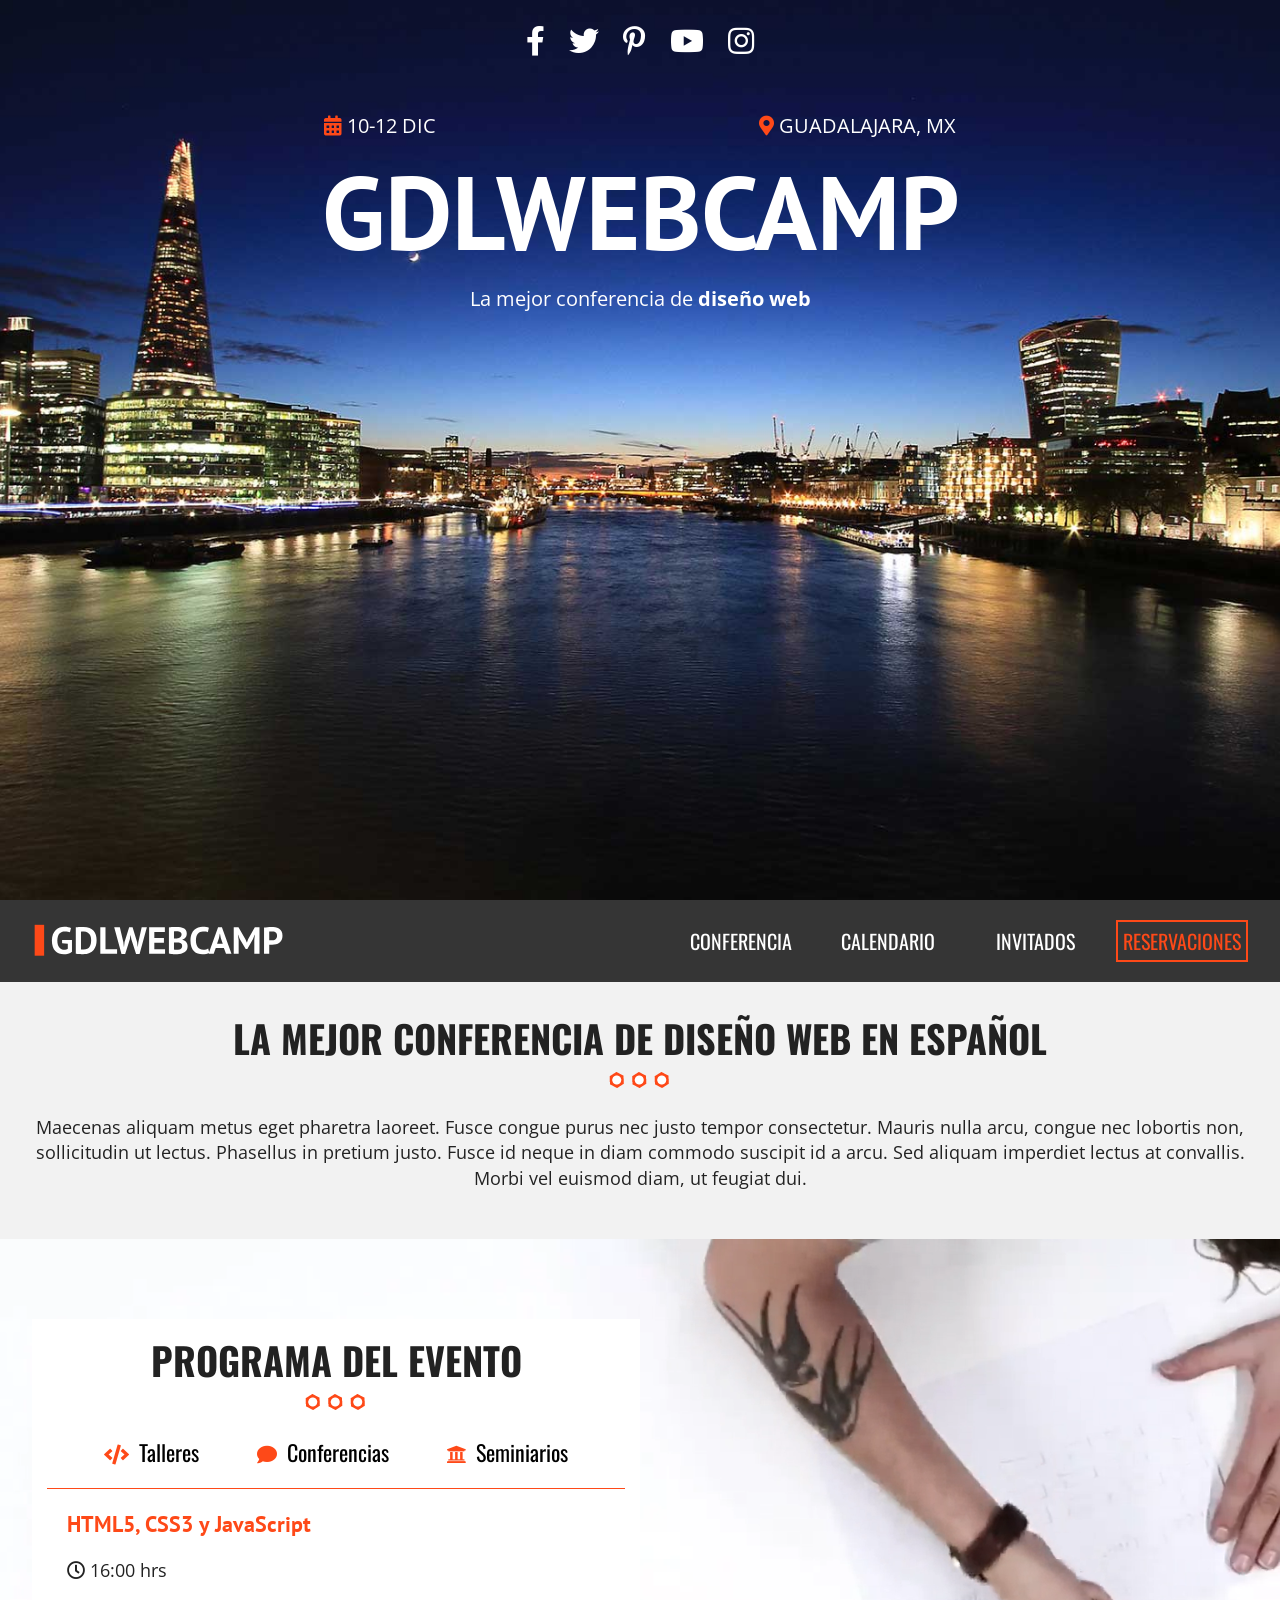
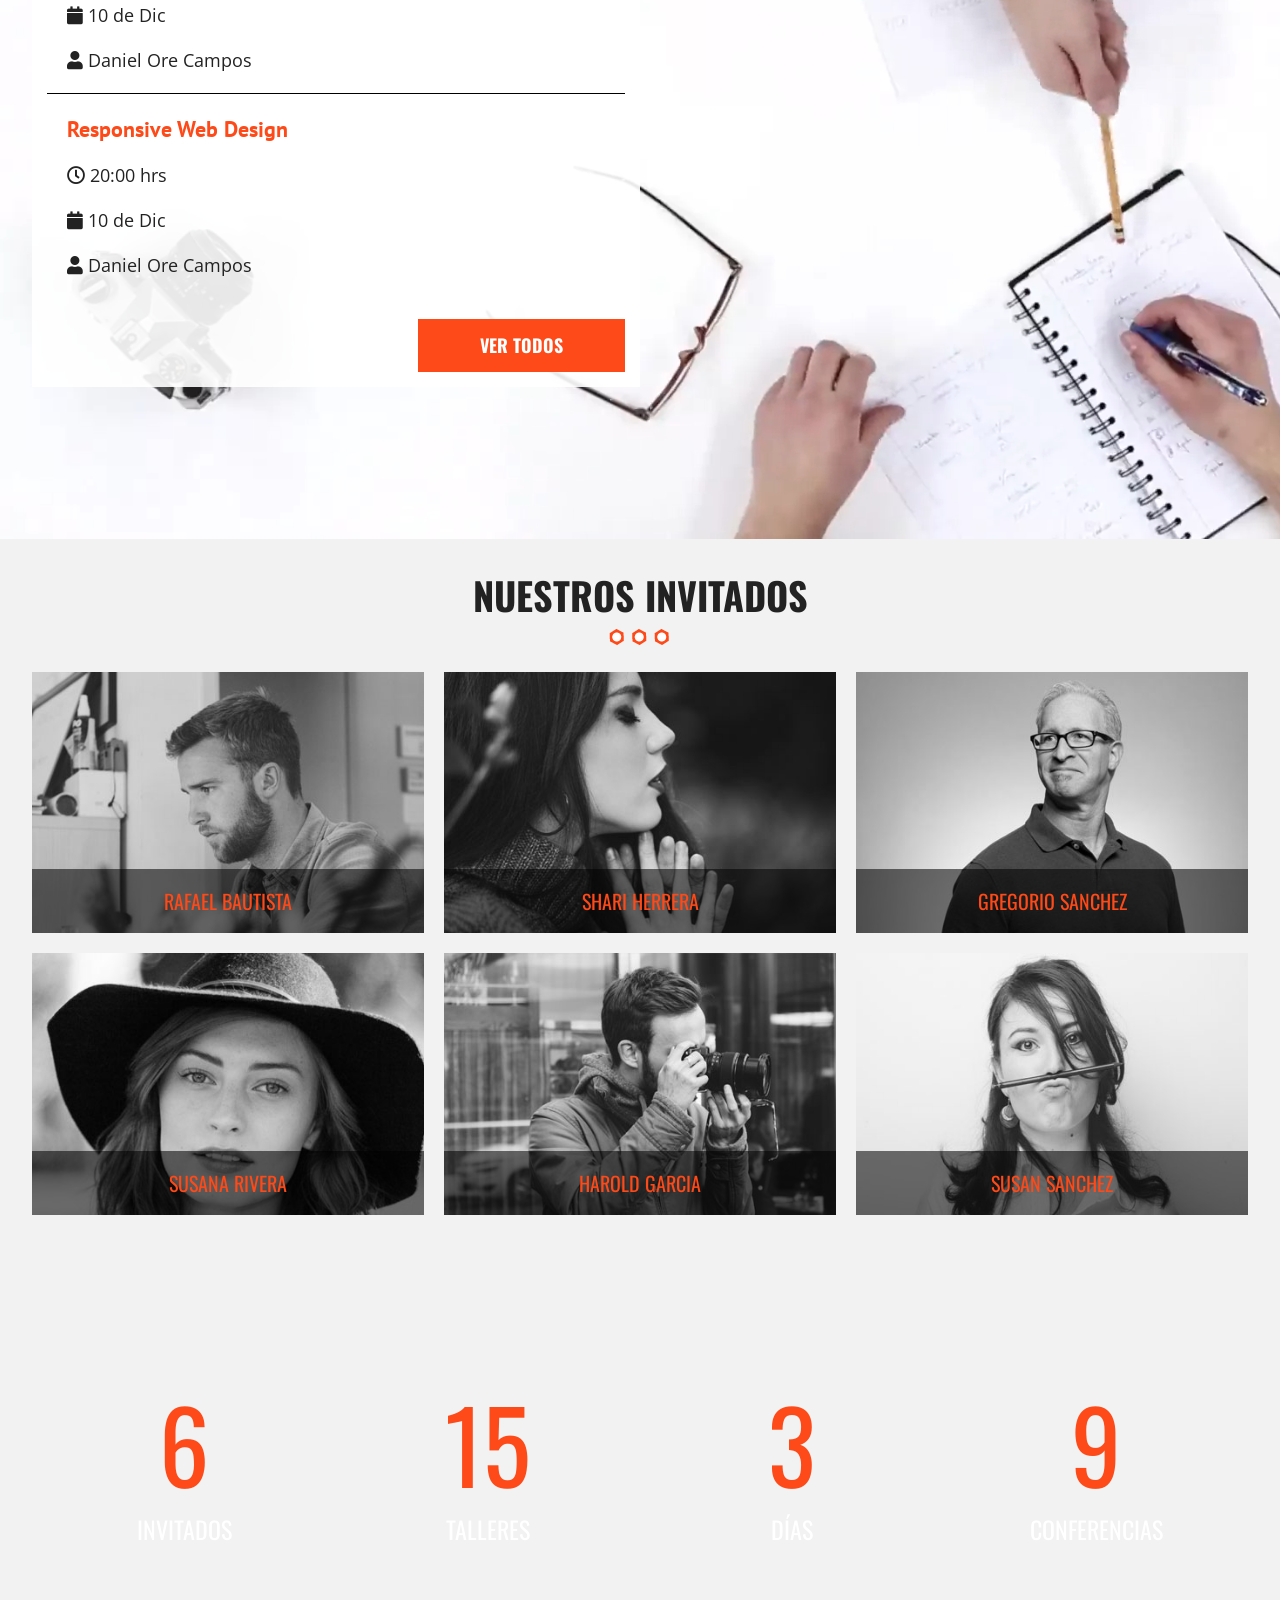
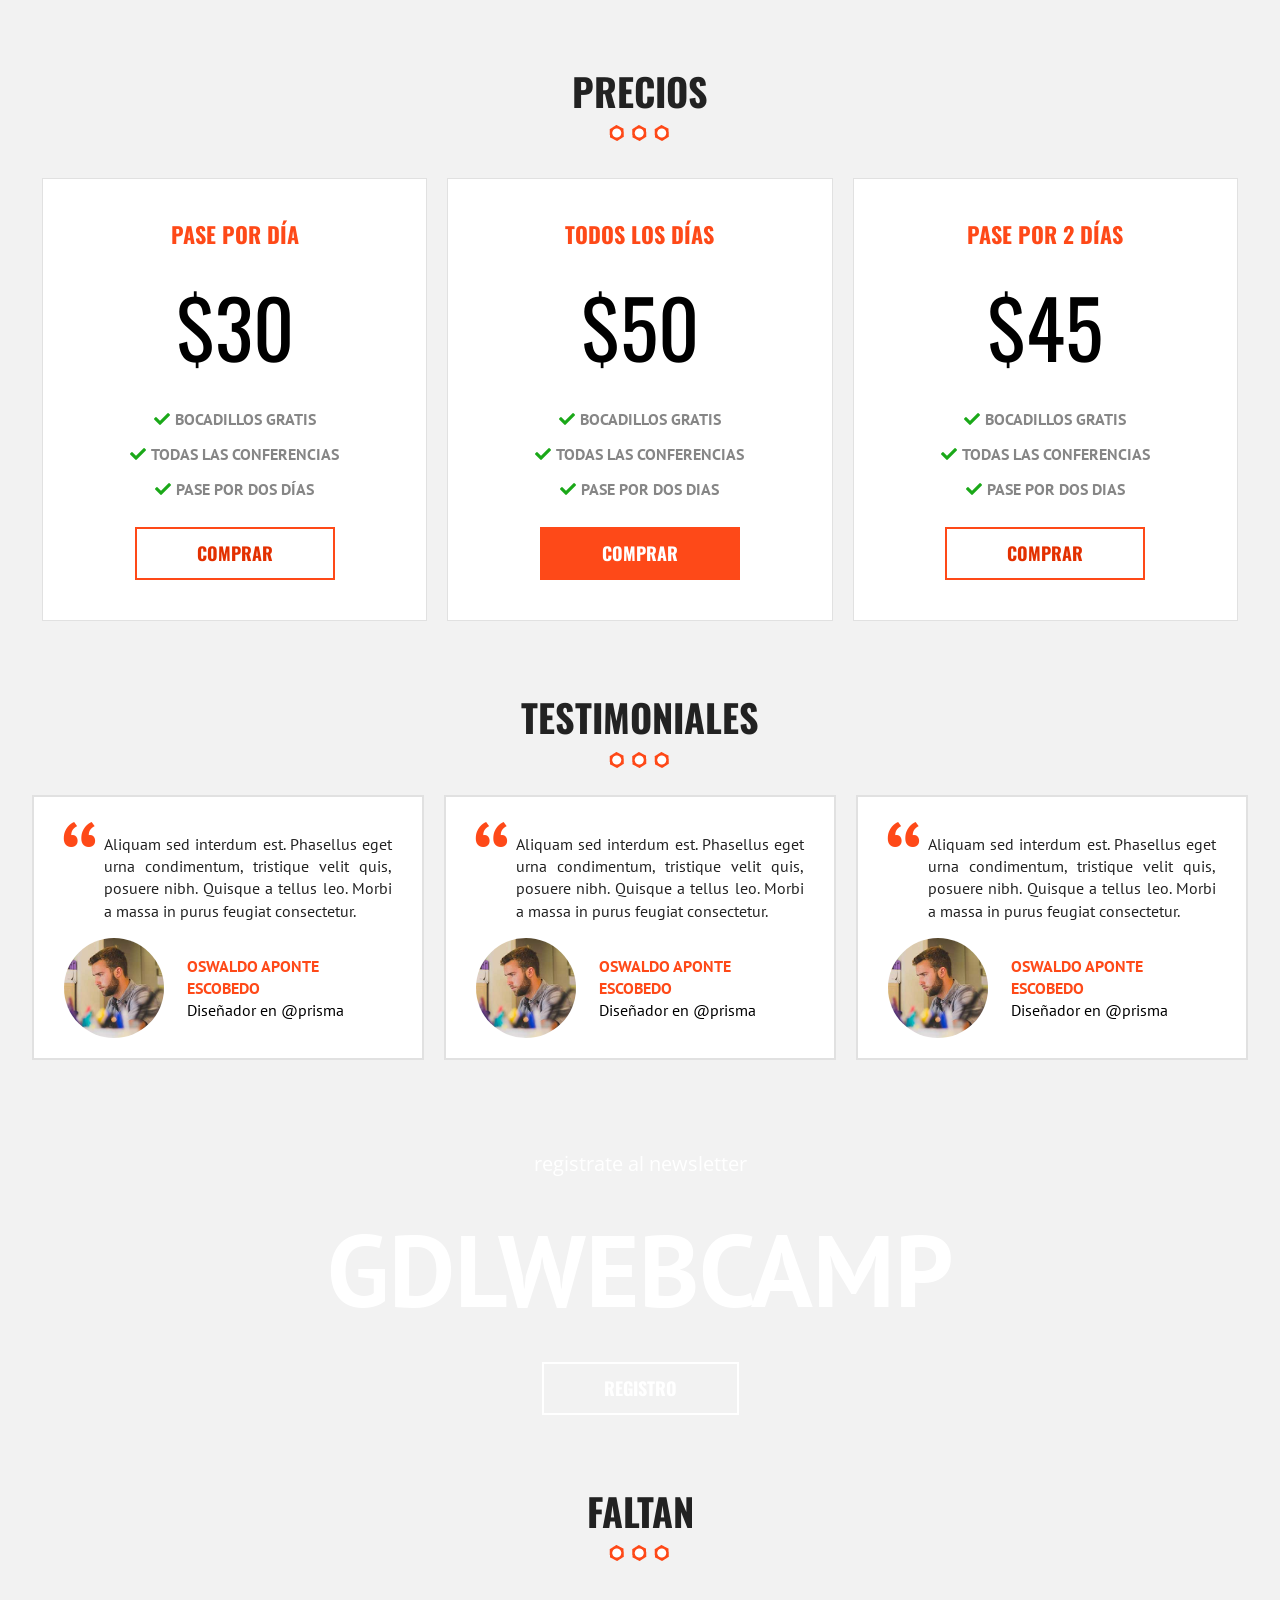
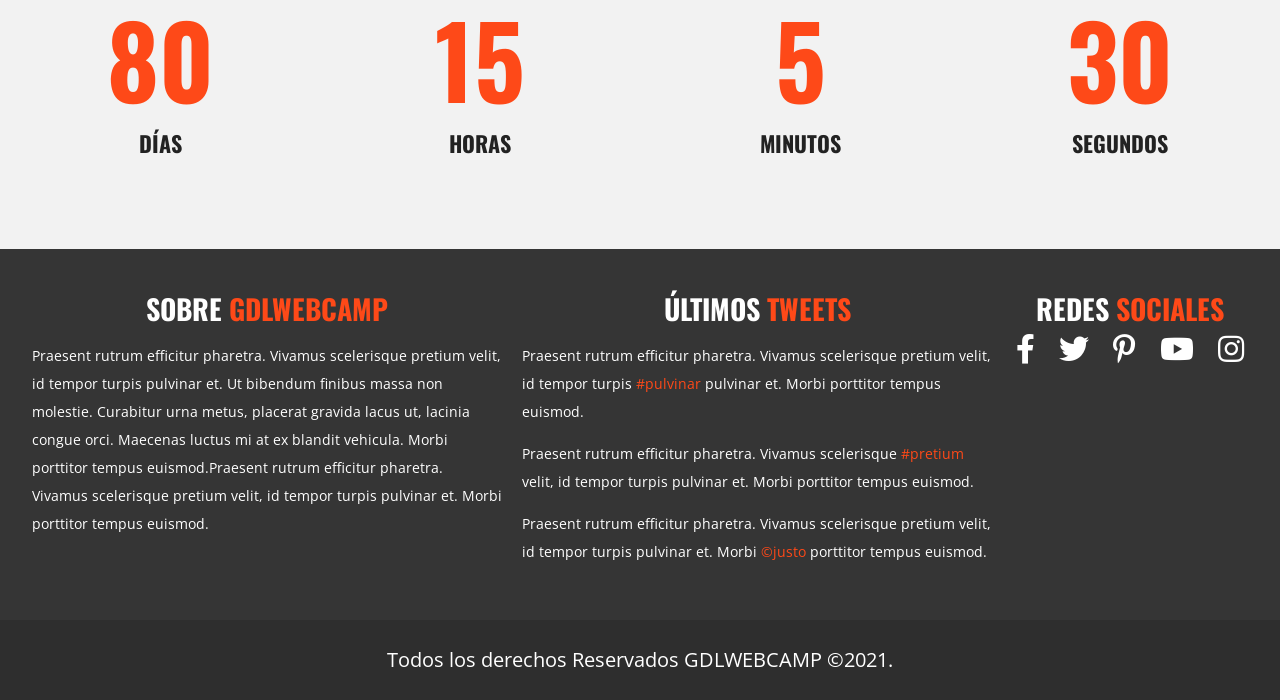
<file: index.html>
<!doctype html>
<html class="no-js" lang="es">

<head>
   <meta charset="utf-8">
   <title>Gdl Web Camp</title>
   <meta name="description" content="">
   <meta name="viewport" content="width=device-width, initial-scale=1">

   <link rel="manifest" href="site.webmanifest">
   <link rel="apple-touch-icon" href="icon.png">
   <!-- Place favicon.ico in the root directory -->
   <link rel="preconnect" href="https://fonts.gstatic.com">
   <link href="https://fonts.googleapis.com/css2?family=Open+Sans&family=Oswald&family=PT+Sans&display=swap"
      rel="stylesheet">
   <link rel="stylesheet" href="css/normalize.css">
   <link rel="stylesheet" href="css/main.css">
   <link rel="stylesheet" href="css/all.min.css">

   <meta name="theme-color" content="#fafafa">
</head>

<body>
   <!--[if IE]>
    <p class="browserupgrade">You are using an <strong>outdated</strong> browser. Please <a href="https://browsehappy.com/">upgrade your browser</a> to improve your experience and security.</p>
  <![endif]-->

   <!-- Add your site or application content here -->
   <header class="site-header">
      <div class="hero">
         <div class="contenido-header">
            <nav class="redes-sociales">
               <a href="#"><i class="fab fa-facebook-f"></i></a>
               <a href="#"><i class="fab fa-twitter"></i></a>
               <a href="#"><i class="fab fa-pinterest-p"></i></a>
               <a href="#"><i class="fab fa-youtube"></i></a>
               <a href="#"><i class="fab fa-instagram"></i></a>
            </nav>
            <div class="informacion-evento">

               <div class="fecha-sitio">
                  <p class="fecha"><i class="fas fa-calendar-alt"></i> 10-12 Dic</p>
                  <p class="ciudad"><i class="fas fa-map-marker-alt"></i> Guadalajara, MX</p>
               </div>
               <h1 class="nombre-sitio">GdlWebCamp</h1>
               <p class="slogan">La mejor conferencia de <span>diseño web</span></p>
            </div>
         </div><!-- contenido-header -->
      </div><!-- .hero -->
   </header> <!-- site-header -->

   <div class="barra">
      <div class="contenedor contenido-barra">
         <div class="logo-disposicion">
            <img src="img/logo.svg" alt="logo GdlWebCamp">
         
            <div class="menu-movil">
               <span></span>
               <span></span>
               <span></span>
            </div>
         </div>
         
         <nav class="navegacion-principal">
            <a href="#">Conferencia</a> <!-- target="_blank -->
            <a href="#">Calendario</a>
            <a href="#">Invitados</a>
            <a href="registro.html">Reservaciones</a>
         </nav>
         
      </div> <!-- contenedor -->
   </div>   <!-- Barra -->

   <section class="seccion contenedor"> 
      <h2>La mejor conferencia de diseño web en español</h2>
      <p>
         Maecenas aliquam metus eget pharetra laoreet. Fusce congue purus nec justo tempor consectetur. Mauris nulla arcu, congue nec lobortis non, sollicitudin ut lectus. Phasellus in pretium justo. Fusce id neque in diam commodo suscipit id a arcu. Sed aliquam imperdiet lectus at convallis. Morbi vel euismod diam, ut feugiat dui. 
      </p>
   </section>

   <section class="programa">
      <div class="contenedor-video">
         <video autoplay loop muted poster="img/bg-talleres.jpg">
            <source src="video/video.mp4" type="video/mp4">
            <source src="video/video.webm" type="video/webm">
            <source src="video/video.ogv" type="video/ogg">
         </video>
      </div> <!-- contenedor-video -->
      <div class="contenido-programa">
         <div class="contenedor">
            <div class="programa-evento">
               <h2>Programa del Evento</h2>
               <nav class="menu-programa">
                  <a href="#talleres"><i class="fas fa-code"></i> Talleres</a>
                  <a href="#conferencias"><i class="fas fa-comment"></i> Conferencias</a>
                  <a href="#seminiarios"><i class="fas fa-university"></i> Seminiarios</a>
               </nav>
               <div id="talleres" class="info-curso ocultar clearfix">
                  <section class="detalle-evento">
                     <h3>HTML5, CSS3 y JavaScript</h3>
                     <p><i class="far fa-clock"></i> 16:00 hrs</p>
                     <p><i class="fas fa-calendar"></i> 10 de Dic</p>
                     <p><i class="fas fa-user"></i> Daniel Ore Campos</p>
                  </section>
                  <section class="detalle-evento">
                     <h3>Responsive Web Design</h3>
                     <p><i class="far fa-clock"></i> 20:00 hrs</p>
                     <p><i class="fas fa-calendar"></i> 10 de Dic</p>
                     <p><i class="fas fa-user"></i> Daniel Ore Campos</p>
                  </section>
                  <div class="alinear-derecha">
                     <a href="#" class="boton">Ver todos</a>
                  </div>
               </div> <!-- #talleres -->
            </div> <!-- programa-evento -->
         </div> <!-- contenedor -->
      </div> <!-- contenido-programa -->
   </section> <!-- programa -->

   <section class="invitados contenedor seccion">
      <h2>Nuestros invitados</h2>
      <div class="lista-invitados">
         <div class="invitado">
            <img src="img/invitado1.jpg" alt="Invitado 1">
            <p>Rafael Bautista</p>
         </div>
         <div class="invitado">
            <img src="img/invitado2.jpg" alt="Invitado 2">
            <p>Shari Herrera</p>
         </div>
         <div class="invitado">
            <img src="img/invitado3.jpg" alt="Invitado 3">
            <p>Gregorio Sanchez</p>
         </div>
         <div class="invitado">
            <img src="img/invitado4.jpg" alt="Invitado 4">
            <p>Susana Rivera</p>
         </div>
         <div class="invitado">
            <img src="img/invitado5.jpg" alt="Invitado 5">
            <p>Harold Garcia</p>
         </div>
         <div class="invitado">
            <img src="img/invitado6.jpg" alt="Invitado 6">
            <p>Susan Sanchez</p>
         </div>
      </div>
   </section> <!-- invitados -->

   <div class="contador parallax">
      <div class="contenido-contador contenedor"> 
         <ul class="resumen-evento">
            <li><p class="numero">6</p> Invitados</li>
            <li><p class="numero">15</p> Talleres</li>
            <li><p class="numero">3</p> Días</li>
            <li><p class="numero">9</p> Conferencias</li>
         </ul>
      </div>
   </div>
   
   <section class="seccion">
      <h2>precios</h2>
      <div class="contenedor">
         <ul class="lista-precios">
            <li>
               <div class="tabla-precio">
                  <h3>Pase por día</h3>
                  <p class="numero">$30</p>
                  <ul>
                     <li>Bocadillos Gratis</li>
                     <li>Todas las conferencias</li>
                     <li>Pase por dos días</li>
                  </ul>
                  <div class="alinear-centro">
                     <a class="boton hollow" href="#">Comprar</a>
                  </div>
               </div>
            </li>
            <li>
               <div class="tabla-precio">
                  <h3>Todos los días</h3>
                  <p class="numero">$50</p>
                  <ul>
                     <li>Bocadillos Gratis</li>
                     <li>Todas las conferencias</li>
                     <li>Pase por dos dias</li>
                  </ul>
                  <div class="alinear-centro">
                     <a class="boton" href="#">Comprar</a>
                  </div>
               </div>
            </li>
            <li>
               <div class="tabla-precio">
                  <h3>Pase por 2 días</h3>
                  <p class="numero">$45</p>
                  <ul>
                     <li>Bocadillos Gratis</li>
                     <li>Todas las conferencias</li>
                     <li>Pase por dos dias</li>
                  </ul>
                  <div class="alinear-centro">
                     <a class="boton hollow" href="#">Comprar</a>
                  </div>
               </div>
            </li>
         </ul>
      </div>
   </section>

   <!-- Mapa -->
   <div class="mapa" id="mapa"></div>

   <!-- Testimoniales -->
   <section class="seccion contenedor">
      <h2>Testimoniales</h2>
      <div class="contenido-testimonial">
         <blockquote class="testimonial">
               <p>
                  Aliquam sed interdum est. Phasellus eget urna condimentum, tristique velit quis, posuere nibh. Quisque a tellus leo. Morbi a massa in purus feugiat consectetur.
               </p>
               <footer class="info-testimonial">
                  <img src="img/testimonial.jpg" alt="Imagen testimonial">
                  <cite>Oswaldo Aponte Escobedo <span>Diseñador en @prisma</span></cite>
               </footer>
         </blockquote> <!-- testimonial -->
         <blockquote class="testimonial">
            <p>
               Aliquam sed interdum est. Phasellus eget urna condimentum, tristique velit quis, posuere nibh. Quisque a tellus leo. Morbi a massa in purus feugiat consectetur.
            </p>
            <footer class="info-testimonial">
               <img src="img/testimonial.jpg" alt="Imagen testimonial">
               <cite>Oswaldo Aponte Escobedo <span>Diseñador en @prisma</span></cite>
            </footer>
         </blockquote> <!-- testimonial -->
         <blockquote class="testimonial">
            <p>
               Aliquam sed interdum est. Phasellus eget urna condimentum, tristique velit quis, posuere nibh. Quisque a tellus leo. Morbi a massa in purus feugiat consectetur.
            </p>
            <footer class="info-testimonial">
               <img src="img/testimonial.jpg" alt="Imagen testimonial">
               <cite>Oswaldo Aponte Escobedo <span>Diseñador en @prisma</span></cite>
            </footer>
         </blockquote> <!-- testimonial -->
      </div> <!-- contenido-testimonial -->

   </section>

   <div class="newsletter parallax">
      <div class="contenido-newsletter contenedor">
         <p>Registrate al newsletter</p>
         <h3>GdlWebCamp</h3>
         <a class="boton transparente" href="#">Registro</a>
      </div>
   </div>

   <!-- Cuenta Regresiva -->
   <section class="seccion">
      <h2>Faltan</h2>
      <div class="cuenta-regresiva">
         <ul class="resumento-cuenta-regresiva">
            <li><p class="numero">80</p> días</li>
            <li><p class="numero">15</p> horas</li>
            <li><p class="numero">5</p> minutos</li>
            <li><p class="numero">30</p> segundos</li>
         </ul>
      </div>
   </section>

   <footer class="footer">
      <div class="contenido-footer contenedor">
          <div class="footer-informacion">
              <h3>Sobre <span>gdlwebcamp</span></h3>
              <p>
                 Praesent rutrum efficitur pharetra. Vivamus scelerisque pretium velit, id tempor turpis pulvinar et. Ut bibendum finibus massa non molestie. Curabitur urna metus, placerat gravida lacus ut, lacinia congue orci. Maecenas luctus mi at ex blandit vehicula. Morbi porttitor tempus euismod.Praesent rutrum efficitur pharetra. Vivamus scelerisque pretium velit, id tempor turpis pulvinar et. Morbi porttitor tempus euismod. 
              </p>
          </div>
          <div class="ultimos-tweets">
              <h3>Últimos <span>tweets</span></h3>
              <p>
                  Praesent rutrum efficitur pharetra. Vivamus scelerisque pretium velit, id tempor turpis <span>#pulvinar</span> pulvinar et. Morbi porttitor tempus euismod.
              </p>
              <p>
                  Praesent rutrum efficitur pharetra. Vivamus scelerisque <span>#pretium</span> velit, id tempor turpis pulvinar et. Morbi porttitor tempus euismod.
              </p>
              <p>
                  Praesent rutrum efficitur pharetra. Vivamus scelerisque pretium velit, id tempor turpis pulvinar et. Morbi <span>&copy;justo</span> porttitor tempus euismod.
              </p>
          </div>
          <div class="menu">
              <h3>Redes <span>sociales</span></h3>
              <nav class="redes-sociales">
               <a href="#"><i class="fab fa-facebook-f"></i></a>
               <a href="#"><i class="fab fa-twitter"></i></a>
               <a href="#"><i class="fab fa-pinterest-p"></i></a>
               <a href="#"><i class="fab fa-youtube"></i></a>
               <a href="#"><i class="fab fa-instagram"></i></a>
            </nav>
          </div>
      </div>
      <p class="copyright">
          Todos los derechos Reservados GDLWEBCAMP &copy;2021.
      </p>
  </footer>





   <!-- Final -->

   <script src="js/vendor/modernizr-3.8.0.min.js"></script>
   <script src="https://code.jquery.com/jquery-3.4.1.min.js"
      integrity="sha256-CSXorXvZcTkaix6Yvo6HppcZGetbYMGWSFlBw8HfCJo=" crossorigin="anonymous"></script>
   <script>window.jQuery || document.write('<script src="js/vendor/jquery-3.4.1.min.js"><\/script>')</script>
   <script src="js/plugins.js"></script>
   <script src="js/main.js"></script>

   <!-- Google Analytics: change UA-XXXXX-Y to be your site's ID. -->
   <script>
      window.ga = function () { ga.q.push(arguments) }; ga.q = []; ga.l = +new Date;
      ga('create', 'UA-XXXXX-Y', 'auto'); ga('set', 'transport', 'beacon'); ga('send', 'pageview')
   </script>
   <script src="https://www.google-analytics.com/analytics.js" async></script>
</body>

</html>
</file>
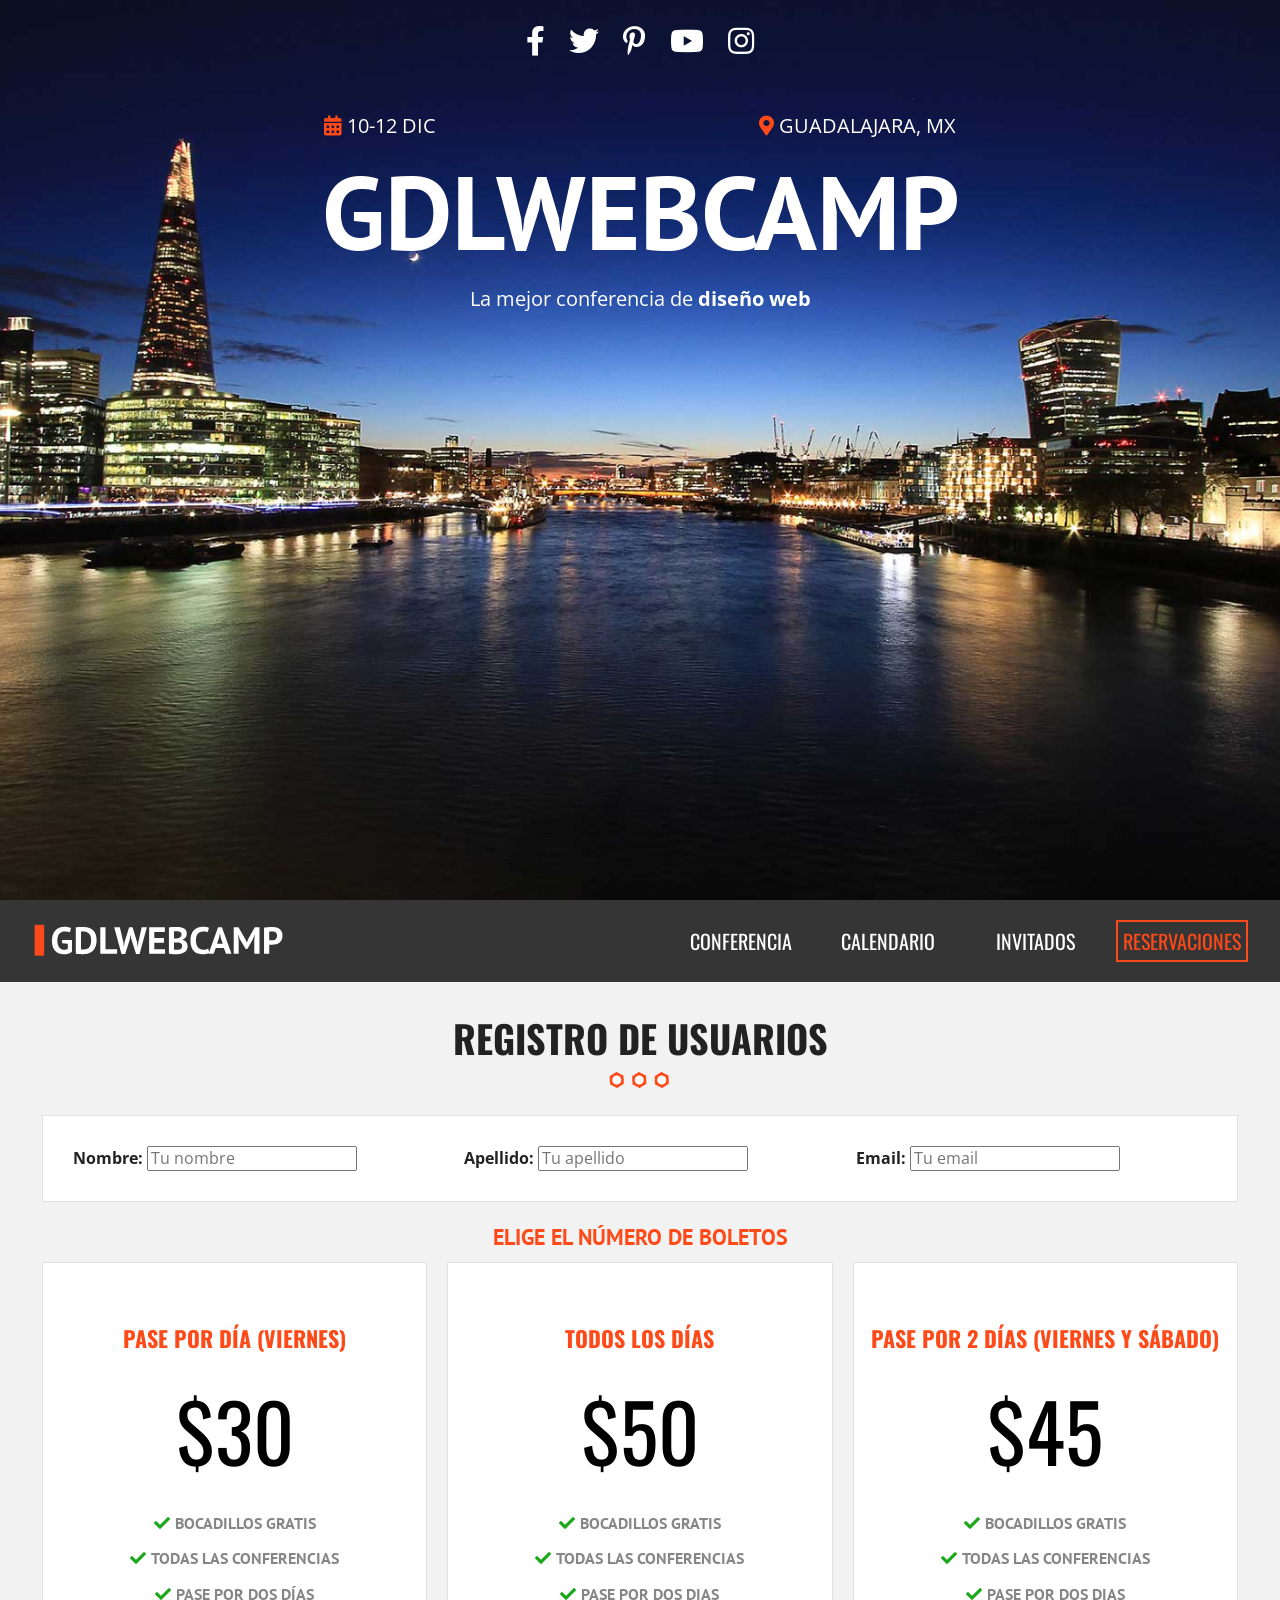
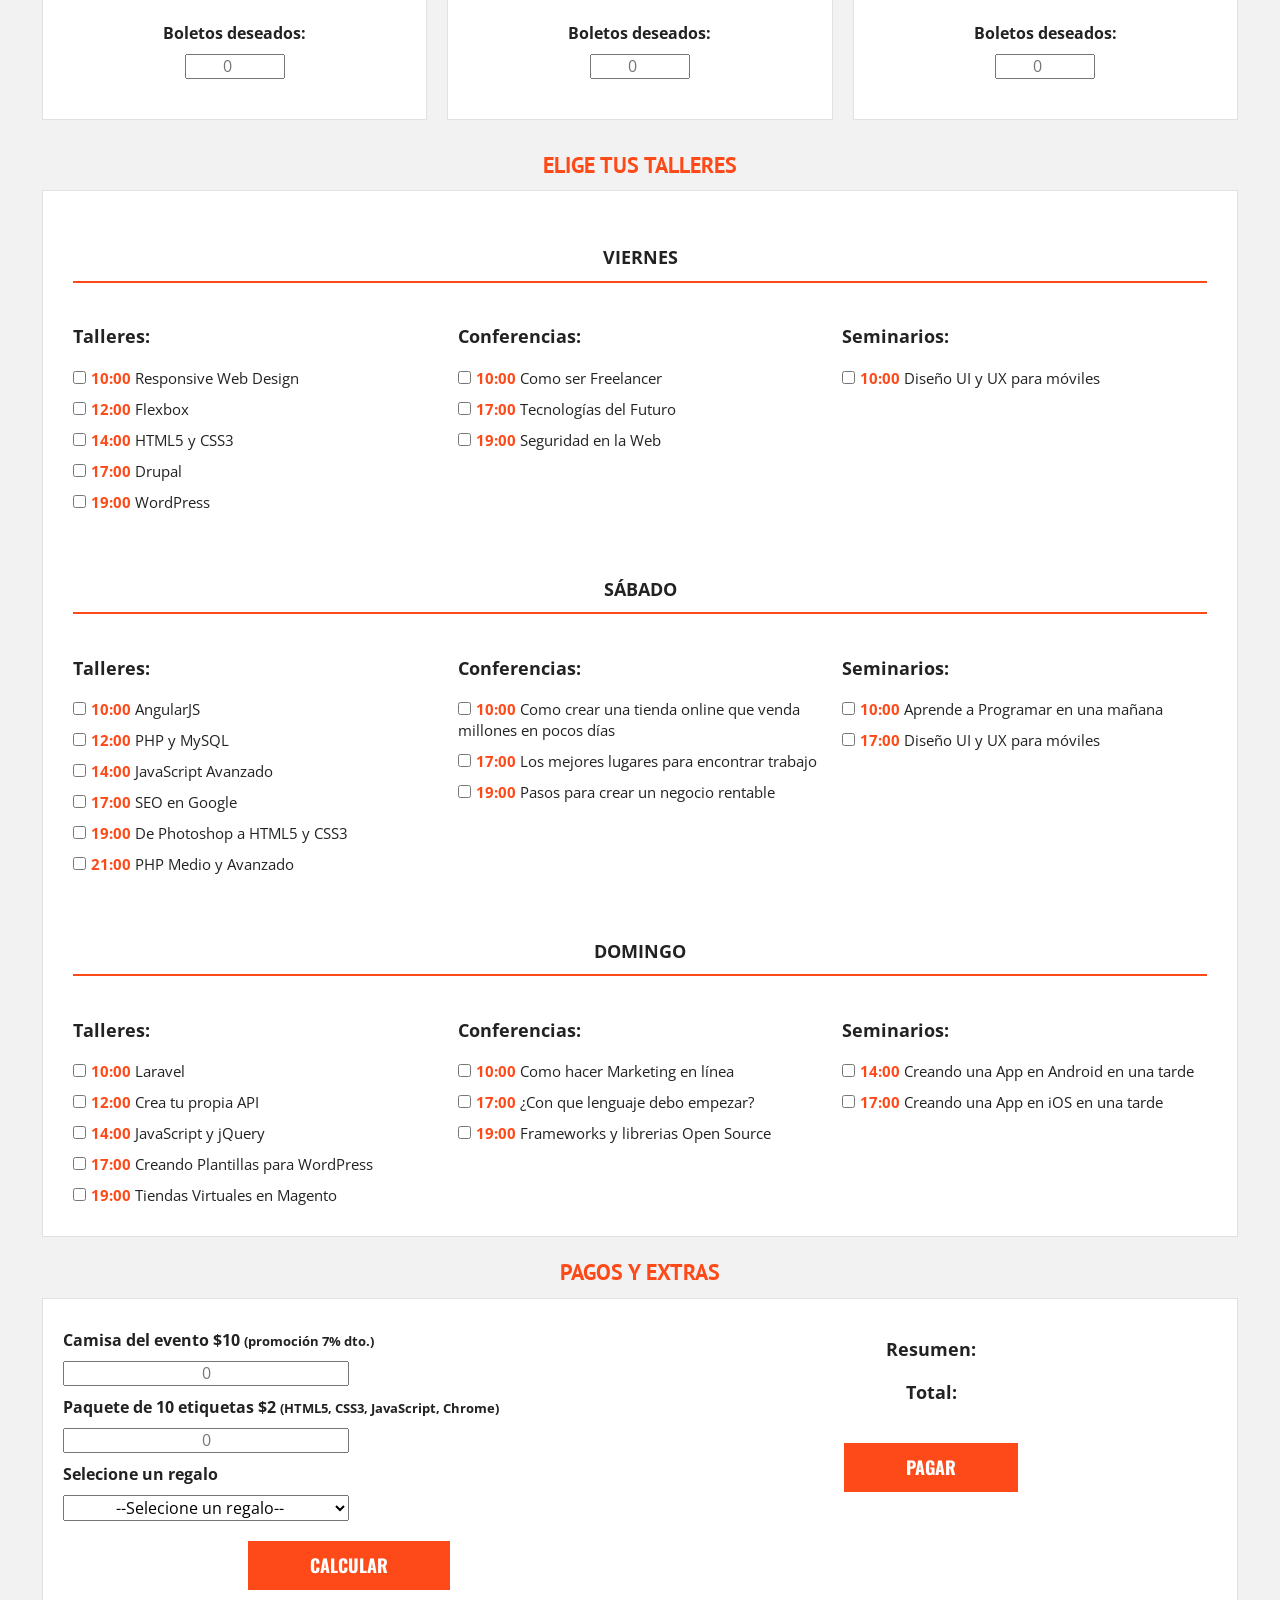
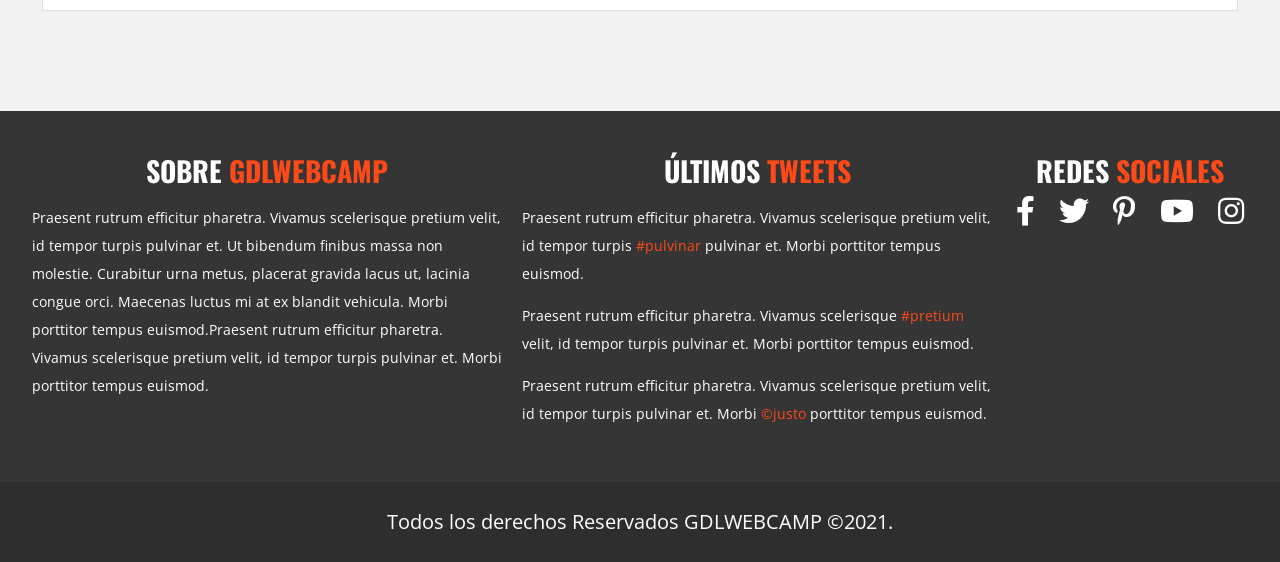
<file: registro.html>
<!doctype html>
<html class="no-js" lang="es">

<head>
    <meta charset="utf-8">
    <title>Gdl Web Camp</title>
    <meta name="description" content="">
    <meta name="viewport" content="width=device-width, initial-scale=1">

    <link rel="manifest" href="site.webmanifest">
    <link rel="apple-touch-icon" href="icon.png">
    <!-- Place favicon.ico in the root directory -->
    <link rel="preconnect" href="https://fonts.gstatic.com">
    <link href="https://fonts.googleapis.com/css2?family=Open+Sans&family=Oswald&family=PT+Sans&display=swap"
        rel="stylesheet">
    <link rel="stylesheet" href="css/normalize.css">
    <link rel="stylesheet" href="css/main.css">
    <link rel="stylesheet" href="css/all.min.css">

    <meta name="theme-color" content="#fafafa">
</head>

<body>
    <!--[if IE]>
    <p class="browserupgrade">You are using an <strong>outdated</strong> browser. Please <a href="https://browsehappy.com/">upgrade your browser</a> to improve your experience and security.</p>
  <![endif]-->

    <!-- Add your site or application content here -->
    <header class="site-header">
        <div class="hero">
            <div class="contenido-header">
                <nav class="redes-sociales">
                    <a href="#"><i class="fab fa-facebook-f"></i></a>
                    <a href="#"><i class="fab fa-twitter"></i></a>
                    <a href="#"><i class="fab fa-pinterest-p"></i></a>
                    <a href="#"><i class="fab fa-youtube"></i></a>
                    <a href="#"><i class="fab fa-instagram"></i></a>
                </nav>
                <div class="informacion-evento">

                    <div class="fecha-sitio">
                        <p class="fecha"><i class="fas fa-calendar-alt"></i> 10-12 Dic</p>
                        <p class="ciudad"><i class="fas fa-map-marker-alt"></i> Guadalajara, MX</p>
                    </div>
                    <h1 class="nombre-sitio">GdlWebCamp</h1>
                    <p class="slogan">La mejor conferencia de <span>diseño web</span></p>
                </div>
            </div><!-- contenido-header -->
        </div><!-- .hero -->
    </header> <!-- site-header -->
    <div class="barra">
        <div class="contenedor contenido-barra">
           <div class="logo-disposicion">
              <img src="img/logo.svg" alt="logo GdlWebCamp">
           
              <div class="menu-movil">
                 <span></span>
                 <span></span>
                 <span></span>
              </div>
           </div>
           
           <nav class="navegacion-principal">
              <a href="#">Conferencia</a> <!-- target="_blank -->
              <a href="#">Calendario</a>
              <a href="#">Invitados</a>
              <a href="registro.html">Reservaciones</a>
           </nav>
           
        </div> <!-- contenedor -->
     </div>   <!-- Barra -->
  

    <section class="seccion contenedor">
        <h2>Registro de usuarios</h2>
        <form class="registro" id="registro" action="" method="POST">
            <div class="registro caja" id="datos_usuarios">
                <div class="campo">
                    <label for="nombre">Nombre:</label>
                    <input type="text" name="nombre" id="nombre" placeholder="Tu nombre">
                </div>
                <div class="campo">
                    <label for="apellido">Apellido:</label>
                    <input type="text" name="apellido" id="apellido" placeholder="Tu apellido">
                </div>
                <div class="campo">
                    <label for="email">Email:</label>
                    <input type="email" name="email" id="email" placeholder="Tu email">
                </div>
                <div class="error" id="error"></div>
            </div> <!-- #datos_usuario -->

            <div class="paquetes" id="paquetes">
                <h3>Elige el número de boletos</h3>
                <ul class="lista-precios">
                    <li>
                        <div class="tabla-precio">
                            <h3>Pase por día (viernes)</h3>
                            <p class="numero">$30</p>
                            <ul>
                                <li>Bocadillos Gratis</li>
                                <li>Todas las conferencias</li>
                                <li>Pase por dos días</li>
                            </ul>
                            <div class="orden">
                                <label for="pase_dia">Boletos deseados: </label>
                                <input type="number" min="0" id="pase_dia" size="3" placeholder="0">
                            </div>
                        </div>
                    </li>
                    <li>
                        <div class="tabla-precio">
                            <h3>Todos los días</h3>
                            <p class="numero">$50</p>
                            <ul>
                                <li>Bocadillos Gratis</li>
                                <li>Todas las conferencias</li>
                                <li>Pase por dos dias</li>
                            </ul>
                            <div class="orden">
                                <label for="pase_completo">Boletos deseados: </label>
                                <input type="number" min="0" id="pase_completo" size="3" placeholder="0">
                            </div>
                        </div>
                    </li>
                    <li>
                        <div class="tabla-precio">
                            <h3>Pase por 2 días (viernes y sábado)</h3>
                            <p class="numero">$45</p>
                            <ul>
                                <li>Bocadillos Gratis</li>
                                <li>Todas las conferencias</li>
                                <li>Pase por dos dias</li>
                            </ul>
                            <div class="orden">
                                <label for="pase_dosdias">Boletos deseados: </label>
                                <input type="number" min="0" id="pase_dosdias" size="3" placeholder="0">
                            </div>
                        </div>
                    </li>
                </ul>
            </div> <!-- #paquetes -->
            <div id="eventos" class="eventos">
                <h3>Elige tus talleres</h3>
                <div class="caja">
                    <div id="viernes" class="contenido-dia">
                        <h4>Viernes</h4>
                        <div class="evento-contenido-dia">
                            <div>
                                <p>Talleres:</p>
                                <label><input type="checkbox" name="registro[]" id="taller_01"
                                        value="taller_01"><time>10:00</time> Responsive Web Design</label>
                                <label><input type="checkbox" name="registro[]" id="taller_02"
                                        value="taller_02"><time>12:00</time> Flexbox</label>
                                <label><input type="checkbox" name="registro[]" id="taller_03"
                                        value="taller_03"><time>14:00</time> HTML5 y CSS3</label>
                                <label><input type="checkbox" name="registro[]" id="taller_04"
                                        value="taller_04"><time>17:00</time> Drupal</label>
                                <label><input type="checkbox" name="registro[]" id="taller_05"
                                        value="taller_05"><time>19:00</time> WordPress</label>
                            </div>
                            <div>
                                <p>Conferencias:</p>
                                <label><input type="checkbox" name="registro[]" id="conf_01"
                                        value="conf_01"><time>10:00</time> Como ser Freelancer</label>
                                <label><input type="checkbox" name="registro[]" id="conf_02"
                                        value="conf_02"><time>17:00</time> Tecnologías del Futuro</label>
                                <label><input type="checkbox" name="registro[]" id="conf_03"
                                        value="conf_03"><time>19:00</time> Seguridad en la Web</label>
                            </div>
                            <div>
                                <p>Seminarios:</p>
                                <label><input type="checkbox" name="registro[]" id="sem_01"
                                        value="sem_01"><time>10:00</time> Diseño UI y UX para móviles</label>
                            </div>
                        </div><!-- .evento-contenido-dia -->
                    </div><!--#viernes-->
                    <div id="sabado" class="contenido-dia">
                        <h4>Sábado</h4>
                        <div class="evento-contenido-dia">
                            <div>
                                <p>Talleres:</p>
                                <label><input type="checkbox" name="registro[]" id="taller_06"
                                        value="taller_06"><time>10:00</time> AngularJS</label>
                                <label><input type="checkbox" name="registro[]" id="taller_07"
                                        value="taller_07"><time>12:00</time> PHP y MySQL</label>
                                <label><input type="checkbox" name="registro[]" id="taller_08"
                                        value="taller_08"><time>14:00</time> JavaScript Avanzado</label>
                                <label><input type="checkbox" name="registro[]" id="taller_09"
                                        value="taller_09"><time>17:00</time> SEO en Google</label>
                                <label><input type="checkbox" name="registro[]" id="taller_10"
                                        value="taller_10"><time>19:00</time> De Photoshop a HTML5 y CSS3</label>
                                <label><input type="checkbox" name="registro[]" id="taller_11"
                                        value="taller_11"><time>21:00</time> PHP Medio y Avanzado</label>
                            </div>
                            <div>
                                <p>Conferencias:</p>
                                <label><input type="checkbox" name="registro[]" id="conf_04"
                                        value="conf_04"><time>10:00</time> Como crear una tienda online que venda
                                    millones
                                    en pocos días</label>
                                <label><input type="checkbox" name="registro[]" id="conf_05"
                                        value="conf_05"><time>17:00</time> Los mejores lugares para encontrar
                                    trabajo</label>
                                <label><input type="checkbox" name="registro[]" id="conf_06"
                                        value="conf_06"><time>19:00</time> Pasos para crear un negocio rentable</label>
                            </div>
                            <div>
                                <p>Seminarios:</p>
                                <label><input type="checkbox" name="registro[]" id="sem_02"
                                        value="sem_02"><time>10:00</time> Aprende a Programar en una mañana</label>
                                <label><input type="checkbox" name="registro[]" id="sem_03"
                                        value="sem_03"><time>17:00</time> Diseño UI y UX para móviles</label>
                            </div>
                        </div> <!-- .evento-contenido-dia -->
                    </div> <!--#sabado-->
                    <div id="domingo" class="contenido-dia">
                        <h4>Domingo</h4>
                        <div class="evento-contenido-dia">
                            <div>
                                <p>Talleres:</p>
                                <label><input type="checkbox" name="registro[]" id="taller_12"
                                        value="taller_12"><time>10:00</time> Laravel</label>
                                <label><input type="checkbox" name="registro[]" id="taller_13"
                                        value="taller_13"><time>12:00</time> Crea tu propia API</label>
                                <label><input type="checkbox" name="registro[]" id="taller_14"
                                        value="taller_14"><time>14:00</time> JavaScript y jQuery</label>
                                <label><input type="checkbox" name="registro[]" id="taller_15"
                                        value="taller_15"><time>17:00</time> Creando Plantillas para WordPress</label>
                                <label><input type="checkbox" name="registro[]" id="taller_16"
                                        value="taller_16"><time>19:00</time> Tiendas Virtuales en Magento</label>
                            </div>
                            <div>
                                <p>Conferencias:</p>
                                <label><input type="checkbox" name="registro[]" id="conf_07" value="conf_07"><time>10:00</time> Como hacer Marketing en línea</label>

                                <label><input type="checkbox" name="registro[]" id="conf_08"
                                        value="conf_08"><time>17:00</time> ¿Con que lenguaje debo empezar?</label>
                                <label><input type="checkbox" name="registro[]" id="conf_09"
                                        value="conf_09"><time>19:00</time> Frameworks y librerias Open Source</label>
                            </div>
                            <div>
                                <p>Seminarios:</p>
                                <label><input type="checkbox" name="registro[]" id="sem_04"
                                        value="sem_04"><time>14:00</time> Creando una App en Android en una
                                    tarde</label>
                                <label><input type="checkbox" name="registro[]" id="sem_05"
                                        value="sem_05"><time>17:00</time> Creando una App en iOS en una tarde</label>
                            </div>
                        </div><!-- .evento-contenido-dia -->
                    </div> <!--domingo-->
                </div> <!--.caja-->
            </div> <!--#eventos-->

            <div class="resumen" id="resumen">
                <h3>Pagos y Extras</h3>
                <div class="caja">
                    <div class="extras">
                        <div class="orden">
                            <label for="camisa_evento">Camisa del evento $10 <small>(promoción 7% dto.)</small></label>
                            <input type="numer" min="0" id="camisa_evento" size="3" placeholder="0">
                        </div> <!-- .orden -->
                        <div class="orden">
                            <label for="etiquetas">Paquete de 10 etiquetas $2 <small>(HTML5, CSS3, JavaScript,
                                    Chrome)</small>
                            </label>
                            <input type="numer" min="0" id="etiquetas" size="3" placeholder="0">
                        </div> <!-- .orden -->
                        <div class="orden">
                            <label for="regalo">Selecione un regalo</label>
                            <select name="" id="regalo" required>
                                <option value="">--Selecione un regalo--</option>
                                <option value="ETI">Etiqueta</option>
                                <option value="PUL">Pulsera</option>
                                <option value="PLU">Plumas</option>
                            </select>
                        </div> <!-- .orden -->
                        <div class="alinear-centro">
                            <input type="button" id="calcular" class="boton" value="Calcular">
                        </div>
                    </div> <!-- extras -->

                    <div class="total">
                        <p>Resumen:</p>
                        <div id="lista-productos">

                        </div>
                        <p>Total:</p>
                        <div id="suma-total">

                        </div>
                        <div class="alinear-centro">
                            <input id="btnRegistro" type="submit" class="boton" value="Pagar">
                        </div>
                    </div>
                </div> <!-- .total -->
            </div> <!-- #resumen -->
        </form> <!-- Registro  -->
    </section>


    <footer class="footer">
        <div class="contenido-footer contenedor">
            <div class="footer-informacion">
                <h3>Sobre <span>gdlwebcamp</span></h3>
                <p>
                    Praesent rutrum efficitur pharetra. Vivamus scelerisque pretium velit, id tempor turpis pulvinar et.
                    Ut bibendum finibus massa non molestie. Curabitur urna metus, placerat gravida lacus ut, lacinia
                    congue orci. Maecenas luctus mi at ex blandit vehicula. Morbi porttitor tempus euismod.Praesent
                    rutrum efficitur pharetra. Vivamus scelerisque pretium velit, id tempor turpis pulvinar et. Morbi
                    porttitor tempus euismod.
                </p>
            </div>
            <div class="ultimos-tweets">
                <h3>Últimos <span>tweets</span></h3>
                <p>
                    Praesent rutrum efficitur pharetra. Vivamus scelerisque pretium velit, id tempor turpis
                    <span>#pulvinar</span> pulvinar et. Morbi porttitor tempus euismod.
                </p>
                <p>
                    Praesent rutrum efficitur pharetra. Vivamus scelerisque <span>#pretium</span> velit, id tempor
                    turpis pulvinar et. Morbi porttitor tempus euismod.
                </p>
                <p>
                    Praesent rutrum efficitur pharetra. Vivamus scelerisque pretium velit, id tempor turpis pulvinar et.
                    Morbi <span>&copy;justo</span> porttitor tempus euismod.
                </p>
            </div>
            <div class="menu">
                <h3>Redes <span>sociales</span></h3>
                <nav class="redes-sociales">
                    <a href="#"><i class="fab fa-facebook-f"></i></a>
                    <a href="#"><i class="fab fa-twitter"></i></a>
                    <a href="#"><i class="fab fa-pinterest-p"></i></a>
                    <a href="#"><i class="fab fa-youtube"></i></a>
                    <a href="#"><i class="fab fa-instagram"></i></a>
                </nav>
            </div>
        </div>
        <p class="copyright">
            Todos los derechos Reservados GDLWEBCAMP &copy;2021.
        </p>
    </footer>





    <!-- Final -->

    <script src="js/vendor/modernizr-3.8.0.min.js"></script>
    <script src="https://code.jquery.com/jquery-3.4.1.min.js"
        integrity="sha256-CSXorXvZcTkaix6Yvo6HppcZGetbYMGWSFlBw8HfCJo=" crossorigin="anonymous"></script>
    <script>window.jQuery || document.write('<script src="js/vendor/jquery-3.4.1.min.js"><\/script>')</script>
    <script src="js/plugins.js"></script>
    <script src="js/main.js"></script>

    <!-- Google Analytics: change UA-XXXXX-Y to be your site's ID. -->
    <script>
        window.ga = function () { ga.q.push(arguments) }; ga.q = []; ga.l = +new Date;
        ga('create', 'UA-XXXXX-Y', 'auto'); ga('set', 'transport', 'beacon'); ga('send', 'pageview')
    </script>
    <!-- <script src="https://www.google-analytics.com/analytics.js" async></script> -->
</body>

</html>
</file>
<file: css/main.css>
/*! HTML5 Boilerplate v7.3.0 | MIT License | https://html5boilerplate.com/ */

/* main.css 2.0.0 | MIT License | https://github.com/h5bp/main.css#readme */
/*
 * What follows is the result of much research on cross-browser styling.
 * Credit left inline and big thanks to Nicolas Gallagher, Jonathan Neal,
 * Kroc Camen, and the H5BP dev community and team.
 */

/* ==========================================================================
   Base styles: opinionated defaults
   ========================================================================== */

html {
  color: #222;
  font-size: 1em;
  line-height: 1.4;
}

/*
 * Remove text-shadow in selection highlight:
 * https://twitter.com/miketaylr/status/12228805301
 *
 * Vendor-prefixed and regular ::selection selectors cannot be combined:
 * https://stackoverflow.com/a/16982510/7133471
 *
 * Customize the background color to match your design.
 */

::-moz-selection {
  background: #b3d4fc;
  text-shadow: none;
}

::selection {
  background: #b3d4fc;
  text-shadow: none;
}

/*
 * A better looking default horizontal rule
 */

hr {
  display: block;
  height: 1px;
  border: 0;
  border-top: 1px solid #ccc;
  margin: 1em 0;
  padding: 0;
}

/*
 * Remove the gap between audio, canvas, iframes,
 * images, videos and the bottom of their containers:
 * https://github.com/h5bp/html5-boilerplate/issues/440
 */

audio,
canvas,
iframe,
img,
svg,
video {
  vertical-align: middle;
}

/*
 * Remove default fieldset styles.
 */

fieldset {
  border: 0;
  margin: 0;
  padding: 0;
}

/*
 * Allow only vertical resizing of textareas.
 */

textarea {
  resize: vertical;
}

/* ==========================================================================
   Browser Upgrade Prompt
   ========================================================================== */

.browserupgrade {
  margin: 0.2em 0;
  background: #ccc;
  color: #000;
  padding: 0.2em 0;
}

/* ==========================================================================
   Author's custom styles
   ========================================================================== */
html {
    font-size: 62.5%;
    box-sizing: border-box;
}
*, *:before, *:after {
    box-sizing: inherit;
}
body {
  font-size: 16px;    
  background-color: #f2f2f2;
  font-family: 'Open Sans', sans-serif;
}
/** Globales **/
.contenedor {
  width: 95%;
  max-width: 130rem;
  margin: 0 auto;
}
h2 {
  font-family: 'Oswald', sans-serif;
  font-size: 3.8rem;
  text-transform: uppercase;
  text-align: center;
  margin: 0 0 2rem 0;
}
h2::after {
  content: '';
  margin: 0 auto;
  background-image: url(../img/separador.png);
  height: 3rem;
  width: 10rem;
  display: block;
}
h3 {
  font-family: 'PT Sans', sans-serif;
  font-size: 2.2rem;
  color: #fe4918;
  margin: 0;
}
a {
  text-decoration: none;
}
img {
  max-width: 100%;
}
ul {
  list-style: none;
  padding: 0;
  margin: 0;
}
.seccion {
  padding: 3rem 0;
}
.seccion p{
  font-size: 1.8rem;
  text-align: center;
}
.alinear-derecha {
  display: flex;
  justify-content: center;
}
@media (min-width: 768px){
  .alinear-derecha {
    justify-content: flex-end;
  }
}
.alinear-centro {
  display: flex;
  justify-content: center;
}
.boton {
  display: block;
  width: 90%;
  background-color: #fe4918;
  color: #fff;
  text-transform: uppercase;
  font-family: 'Oswald', sans-serif;
  font-weight: bold;
  font-size: 1.8rem;
  margin-top: 2rem;
  text-align: center;
  padding: 1.2rem 6rem;
  border: .2rem solid #fe4918;
  transition: color .3s ease, border .3s ease, background-color .3s ease;
}
@media (min-width: 768px){
  .boton{
    width: unset;
  }
}
.boton.hollow {
  background-color: #fff;
  color: #e33000;
  border: .2rem solid #fe4918;
}
.boton.hollow:hover {
  color: #fff;
}
.boton.transparente {
  background-color: transparent;
  border:.2rem solid #fff;
}
.boton:hover {
  background-color: #e33000;
  border: .2rem solid #e33000;
}
/** Header **/
div.hero{
  background-image: url(../img/encabezado.jpg);
  height: 100vh;
  background-position: top center;
  background-size: cover;
}
div.contenido-header{
  padding-top: 2rem;
}
nav.redes-sociales{
  text-align: center;
}
nav.redes-sociales a{
  color: #fff;
  font-size: 3rem;
  margin-right: 2rem;
}
nav.redes-sociales a:last-of-type{
  margin-right: 0;
}
div.informacion-evento{
  text-align: center;
  color: #fff;
  margin-top: 5rem;
}
div.informacion-evento p{
  margin: 0;
  display: inline;
  font-size: 2rem;
  text-transform: uppercase;
}
div.informacion-evento p i{
  color: #fe4918;
}
div.fecha-sitio {
  display: flex;
  justify-content: space-evenly;
}
div.informacion-evento p.slogan {
  text-transform: none;
}
p.slogan span{
  font-weight: bold;
}
h1.nombre-sitio {
  font-size: 7.5vh;
  text-transform: uppercase;
  font-family: 'PT Sans', sans-serif;
  margin-bottom: 25rem;
}
@media (min-width: 768px){
  h1.nombre-sitio {
    font-size: 11.5vh;
    margin: 0;
  }
}
/** barra **/
.barra {
  background: #353535;
  padding: 2rem 0;
}
.logo-disposicion {
  display: flex;
  justify-content: space-between;
}
.logo-disposicion img {
  max-width: 26rem;
}
@media (min-width: 768px){
  .contenido-barra {
    display: flex;
    justify-content: space-between;
  }
  .logo-disposicion {
    margin-right: 2rem;
  }
  .contenido-barra img {
    width: 100%;
  }
}
/** Navegacion Principal **/
.navegacion-principal {
  display: none;
}
@media (min-width: 768px){
  .navegacion-principal {
    display: grid;
    grid-template-columns: repeat(4, 1fr);
    column-gap: 1.5rem;
  }
}
.navegacion-principal a {
  display: block;
  font-family: 'Oswald', sans-serif;
  text-align: center;
  font-size: 2rem;
  text-transform: uppercase;
  color: #fff;
  padding: .5rem .5rem;
  border: 0.2rem solid rgba(0,0,0,0);
  margin-top: 1rem;
  transition: color .3s ease, border .3s ease;
}
@media (min-width: 768px){
  .navegacion-principal a {
    margin-top: 0;
  }
}
.navegacion-principal a:last-of-type {
  border: 0.2rem solid #fe4918;
  color: #fe4918;
}
.navegacion-principal a:hover {
  border-bottom: 0.2rem solid #fe4918;
}
.navegacion-principal a:last-of-type:hover {
  border: 0.2rem solid #fff;
  color: #fff;
}
/** Menu mobil **/
div.menu-movil {
  display: block;
  margin: auto 0;
}
@media (min-width: 768px){
  div.menu-movil {
    display: none;
  }
}
div.menu-movil:hover{
  cursor: pointer;
}
div.menu-movil span {
  width: 3rem;
  height: .6rem;
  margin: 0 auto .6rem auto;
  background-color: #fff;
  display: block;
}
div.menu-movil span:last-of-type {
  margin-bottom: 0;
}
.barra nav.navegacion-principal.mostrar {
  display: unset;
}
/** Talleres **/
section.programa {
  position: relative;
}
/** Video **/
div.contenedor-video{
  max-width: 100%;
  overflow-x: hidden;
}
div.contenedor-video video{
  width: 160rem;
}
div.contenido-programa {
  position: absolute;
  top: 0;
  left: 0;
  width: 100%;
  height: 100%;
}
div.programa-evento {
  background-color: rgba(255, 255, 255, .9);
  padding: 1.5rem;
  margin-top: 3rem;
}
@media (min-width: 768px){
  div.programa-evento {
  margin-top: 8rem;
  }
}
@media (min-width: 768px){
  div.programa-evento {
    width: 70%;
  }
}
@media (min-width: 992px){
  div.programa-evento {
    width: 50%;
  }
}
nav.menu-programa {
  width: 100%;
  border-bottom: 0.1rem solid #fe4918;
  padding-bottom: 1rem;
}
@media (min-width: 768px){
  nav.menu-programa {
    display: flex;
    justify-content: space-evenly;
  }
}
nav.menu-programa a {
  display: block;
  text-align: center;
  font-size: 2.2rem;
  color: #000;
  font-family: 'Oswald', sans-serif;
  margin-bottom: 1rem;
}
nav.menu-programa a i,
div.detalle-evento p i {
  color: #fe4918;
  font-size: 2rem;
  margin-right: 0.5rem;
}
/** Detalle evento **/
.detalle-evento {
  margin-top: 2rem;
  border-bottom: 0.1rem solid #000;
  padding: 0rem 2rem;
}
.detalle-evento:last-of-type {
  border-bottom: none;
}
.detalle-evento p {
  margin-bottom: 2rem;
  font-size: 1.8rem;
}
/** Invitados **/
.lista-invitados {
  display: grid;
  row-gap: 2rem;
}
@media (min-width: 480px){
  .lista-invitados {
    display: grid;
    grid-template-columns: repeat(2, 1fr);
    column-gap: 2rem;
    row-gap: 2rem;
}
 
}
@media (min-width: 768px){
  .lista-invitados {
    display: grid;
    grid-template-columns: repeat(3, 1fr);
    column-gap: 2rem;
  } 
}
.invitado {
  position: relative;
  overflow: hidden;
}
.invitado img {
  filter: grayscale(1);
  transition: grayscale .5s ease-in-out,scale .5s ease-in-out,all .5s ease-in-out;
}
.invitado:hover img {
  filter: grayscale(0);
  transform: scale(1.1);
}
.invitado p {
  position: absolute;
  bottom: 0;
  left: 0;
  margin: 0;
  padding: 1.8rem 2rem;
  width: 100%;
  background-color: rgba(0,0,0,.55);
  font-family: 'Oswald', sans-serif;
  color: #fe4918;
  text-transform: uppercase;
  font-size: 2rem;
  transition: bottom .5s ease-in-out,opacity .5s ease-in-out;
}
.invitado:hover p {
  bottom: -5rem;
  opacity: 0;
}
/** Contador **/
.parallax {
  background-repeat: no-repeat;
  background-position: center center;
  background-size: cover;
  background-attachment: fixed;
}
.contador {
  margin-top: 4rem;
  background-image: linear-gradient(rgba(0,0,0,.3),rgba(0,0,0,.3)),url(../img/bg-resumen.jpg);
}
.resumen-evento {
  display: grid;
  grid-template-columns: repeat(2,1fr);
  font-family: 'Oswald', sans-serif;
  padding: 2rem 0;
}
.resumen-evento li {
  text-align: center;
  font-size: 2.4rem;
  text-transform: uppercase;
  color: #fff;
  margin: auto 0;
}
ul .numero{
  color: #fe4918;
  font-size: 10rem;
  margin: 0;
  padding:0;
  font-family: 'Oswald', sans-serif;
}
@media (min-width: 768px){
  .resumen-evento {
    height: 35rem;
    grid-template-columns: repeat(4,1fr);
  }
}

/** Tabla de Precios **/
.lista-precios > li {
  padding: 1rem;
}
@media (min-width: 768px){
  .lista-precios {
    display: grid;
    grid-template-columns: repeat(3,1fr);
  }
}
.tabla-precio {
  background-color: #fff;
  text-align: center;
  padding: 4rem 0;
  border: 0.1rem solid #e1e1e1;
  transition: transform .3s ease, border .3s ease,box-shadow .3s ease;
}
.tabla-precio:hover {
  transform: scale(1.05);
  border: 0.1rem solid #fe4918;
  box-shadow: 0 0 4rem #666;
}
.tabla-precio h3 {
  font-family: 'Oswald', sans-serif;
  text-transform: uppercase;
  font-size: 2.2rem;
}
.tabla-precio .numero {
  color: #000;
  font-size: 8rem;
  margin: 2rem 0;
}
.tabla-precio ul li::before {
  font-family:"Font Awesome 5 Free";
  content: '\f00c';
  color: #1aa818;
  font-size: 1.6rem;
  padding-right: 0.5rem;
}
.tabla-precio ul li {
  font-family: 'PT Sans',sans-serif;
  font-size: 1.6rem;
  font-weight: bold;
  text-transform: uppercase;
  color: #868686;
  line-height: 2.2;
}
/** Mapa **/
.mapa {
  display: none;
  height: 42rem;
  background-color: #008000;
}
/** Testimonial **/
.contenido-testimonial {
  display: grid;
  row-gap: 2rem;
}
@media (min-width: 768px){
    .contenido-testimonial {
      grid-template-columns: repeat(3,1fr);
      column-gap: 2rem;
    }
}
.testimonial {
  position: relative;
  background-color: #fff;
  border: 0.2rem solid #e1e1e1;
  margin: 0;
  padding: 2rem 3rem;
}
.testimonial p:before {
  position: absolute;
  top: -1rem;
  left: 2.5rem;
  content: '\201c';
  color: #fe4918;
  font-size: 12rem;
}
.testimonial p {
  font-family: 'PT Sans', sans-serif;
  text-align: justify;
  padding-left: 4rem;
  font-size: 1.6rem;
}
.testimonial img {
  width: 10rem;
  border-radius: 50%;
}
.info-testimonial {
  display: grid;
  grid-template-columns: 1fr 2fr;
  column-gap: 2rem;
}
.info-testimonial cite{
  font-family: 'PT Sans', sans-serif;
  text-transform: uppercase;
  font-weight: bold;
  font-style: normal;
  color: #fe4918;
  margin: auto 0;
}
.info-testimonial cite span{
  display: block;
  font-size: 1.6rem;
  font-weight: normal;
  text-transform: none;
  color: #000;
}
/** Newsletter **/
.newsletter {
  background-image: linear-gradient(rgba(0,0,0,.3),rgba(0,0,0,.3)),url(../img/bg-newsletter.jpg);
}
.contenido-newsletter {
  display: flex;
  flex-direction: column;
  align-items: center;
  justify-content: center;
  padding: 4rem 0;
}
.contenido-newsletter p {
  color: #fff;
  text-transform: lowercase;
  font-size: 2rem;
}
.contenido-newsletter h3 {
  font-family: 'PT Sans', sans-serif;
  text-transform: uppercase;
  font-weight: bold;
  font-size: 8vw;
  color: #fff;
}
/** Cuenta Regresiva  **/
.resumento-cuenta-regresiva {
  display: grid;
  grid-template-columns: repeat(2,1fr);
}
@media (min-width: 768px){
  .resumento-cuenta-regresiva {
    grid-template-columns: repeat(4,1fr);
  }
}
.resumento-cuenta-regresiva li {
  font-family: 'Oswald', sans-serif;
  text-align: center;
  font-size: 2.2rem;
  text-transform: uppercase;
  font-weight: bold;
  margin: auto 0;
}
/** Footer **/
.footer {
  margin-top: 6rem;
  background-color: #353535;
}
.footer p{
  color: #fff;
  font-size: 1.4rem;
  line-height: 2;
}
.contenido-footer {
  padding: 4rem 0;
}
@media (min-width: 768px){
  .contenido-footer {
    display: grid;
    grid-template-columns: 2fr 2fr 1fr;
    column-gap: 2rem;
  }
}
.contenido-footer div h3 {
  font-family: 'Oswald', sans-serif;
  text-align: center;
  text-transform: uppercase;
  color: #fff;
  font-size: 2.8rem;

}
.contenido-footer div h3 span{
  color: #fe4918;
}

.footer .copyright {
  background-color: #2e2e2e;
  text-align: center;
  font-size: 2rem;
  margin: 0;
  padding: 2rem;
}
.ultimos-tweets p span{
  color: #fe4918;
}
/** Internas **/

/** Registro **/
.registro h3{
  text-align: center;
  text-transform: uppercase;
  margin: 2rem 0 0 0;
}
.registro label {
  margin-bottom: .5rem;
  font-weight: bold;
}
h4 {
  text-align: center;
  text-transform: uppercase;
  border-bottom: .2rem solid #fe4918;
  padding-bottom: 1rem;
  font-size: 1.8rem;
}
.caja {
  background-color: #fff;
  border: 0.1rem solid #e1e1e1;
  padding: 1rem;
  margin: 1rem;

}
.campo {
  padding: 2rem;
}
@media (min-width: 768px){
    .registro.caja {
      display:grid;
      grid-template-columns: repeat(3,1fr);
    }
}
.paquetes .tabla-precio:hover {
  transform: none;
  box-shadow: none;
}
.paquetes .tabla-precio .orden {
  margin-top: 1rem;
}
.paquetes .tabla-precio .orden input{
  display: block;
  width: 10rem;
  margin: 1rem auto 0 auto;
  text-align: center;
}
.contenido-dia {
  padding: 2rem;
}
.evento-contenido-dia {
  margin: 0 auto;
}
@media (min-width: 990px){
  .evento-contenido-dia {
    display: grid;
    grid-template-columns: repeat(3,1fr);
    column-gap: 2rem;
  }  
}
.evento-contenido-dia p {
  font-weight: bold;
  text-align: left;
}
.evento-contenido-dia label{
  display: block;
  font-size: 1.5rem;
  margin-bottom: 1rem;
  font-weight: unset;

}
.evento-contenido-dia label:last-of-type{
  margin-bottom: 0;

}
.evento-contenido-dia label input{
  margin-right: .5rem;
}
.evento-contenido-dia label time{
  color: #fe4918;
  font-weight: bold;
}

/** Resumen Registro **/
@media (min-width: 768px){
  .resumen .caja {
    display: grid;
    grid-template-columns:1fr 1fr;
    column-gap: 1rem;
  } 
}
.resumen .caja,
.resumen .caja {
  padding: 2rem;
}
.extras .orden{
  margin:1rem auto 0 auto;
}
.extras .orden input,
.extras .orden select {
  display: block;
  width: 50%;
  margin: 1rem 0 0 0;
  text-align: center;
}
.resumen p {
  font-size: 1.8rem;
  font-weight: bold;
}





/** final **/

/*==========================================================================
   Helper classes
   ========================================================================== */

/*
 * Hide visually and from screen readers
 */

.hidden {
  display: none !important;
}

/*
* Hide only visually, but have it available for screen readers:
* https://snook.ca/archives/html_and_css/hiding-content-for-accessibility
*
* 1. For long content, line feeds are not interpreted as spaces and small width
*    causes content to wrap 1 word per line:
*    https://medium.com/@jessebeach/beware-smushed-off-screen-accessible-text-5952a4c2cbfe
*/

.sr-only {
  border: 0;
  clip: rect(0, 0, 0, 0);
  height: 1px;
  margin: -1px;
  overflow: hidden;
  padding: 0;
  position: absolute;
  white-space: nowrap;
  width: 1px;
  /* 1 */
}

/*
* Extends the .sr-only class to allow the element
* to be focusable when navigated to via the keyboard:
* https://www.drupal.org/node/897638
*/

.sr-only.focusable:active,
.sr-only.focusable:focus {
  clip: auto;
  height: auto;
  margin: 0;
  overflow: visible;
  position: static;
  white-space: inherit;
  width: auto;
}

/*
* Hide visually and from screen readers, but maintain layout
*/

.invisible {
  visibility: hidden;
}

/*
* Clearfix: contain floats
*
* For modern browsers
* 1. The space content is one way to avoid an Opera bug when the
*    `contenteditable` attribute is included anywhere else in the document.
*    Otherwise it causes space to appear at the top and bottom of elements
*    that receive the `clearfix` class.
* 2. The use of `table` rather than `block` is only necessary if using
*    `:before` to contain the top-margins of child elements.
*/

.clearfix:before,
.clearfix:after {
  content: " ";
  /* 1 */
  display: table;
  /* 2 */
}

.clearfix:after {
  clear: both;
}

/* ==========================================================================
   EXAMPLE Media Queries for Responsive Design.
   These examples override the primary ('mobile first') styles.
   Modify as content requires.
   ========================================================================== */

@media only screen and (min-width: 35em) {
  /* Style adjustments for viewports that meet the condition */
}

@media print,
  (-webkit-min-device-pixel-ratio: 1.25),
  (min-resolution: 1.25dppx),
  (min-resolution: 120dpi) {
  /* Style adjustments for high resolution devices */
}

/* ==========================================================================
   Print styles.
   Inlined to avoid the additional HTTP request:
   https://www.phpied.com/delay-loading-your-print-css/
   ========================================================================== */

@media print {
  *,
  *:before,
  *:after {
    background: transparent !important;
    color: #000 !important;
    /* Black prints faster */
    box-shadow: none !important;
    text-shadow: none !important;
  }
  a,
  a:visited {
    text-decoration: underline;
  }
  a[href]:after {
    content: " (" attr(href) ")";
  }
  abbr[title]:after {
    content: " (" attr(title) ")";
  }
  /*
     * Don't show links that are fragment identifiers,
     * or use the `javascript:` pseudo protocol
     */
  a[href^="#"]:after,
  a[href^="javascript:"]:after {
    content: "";
  }
  pre {
    white-space: pre-wrap !important;
  }
  pre,
  blockquote {
    border: 1px solid #999;
    page-break-inside: avoid;
  }
  /*
     * Printing Tables:
     * https://web.archive.org/web/20180815150934/http://css-discuss.incutio.com/wiki/Printing_Tables
     */
  thead {
    display: table-header-group;
  }
  tr,
  img {
    page-break-inside: avoid;
  }
  p,
  h2,
  h3 {
    orphans: 3;
    widows: 3;
  }
  h2,
  h3 {
    page-break-after: avoid;
  }
}
</file>
